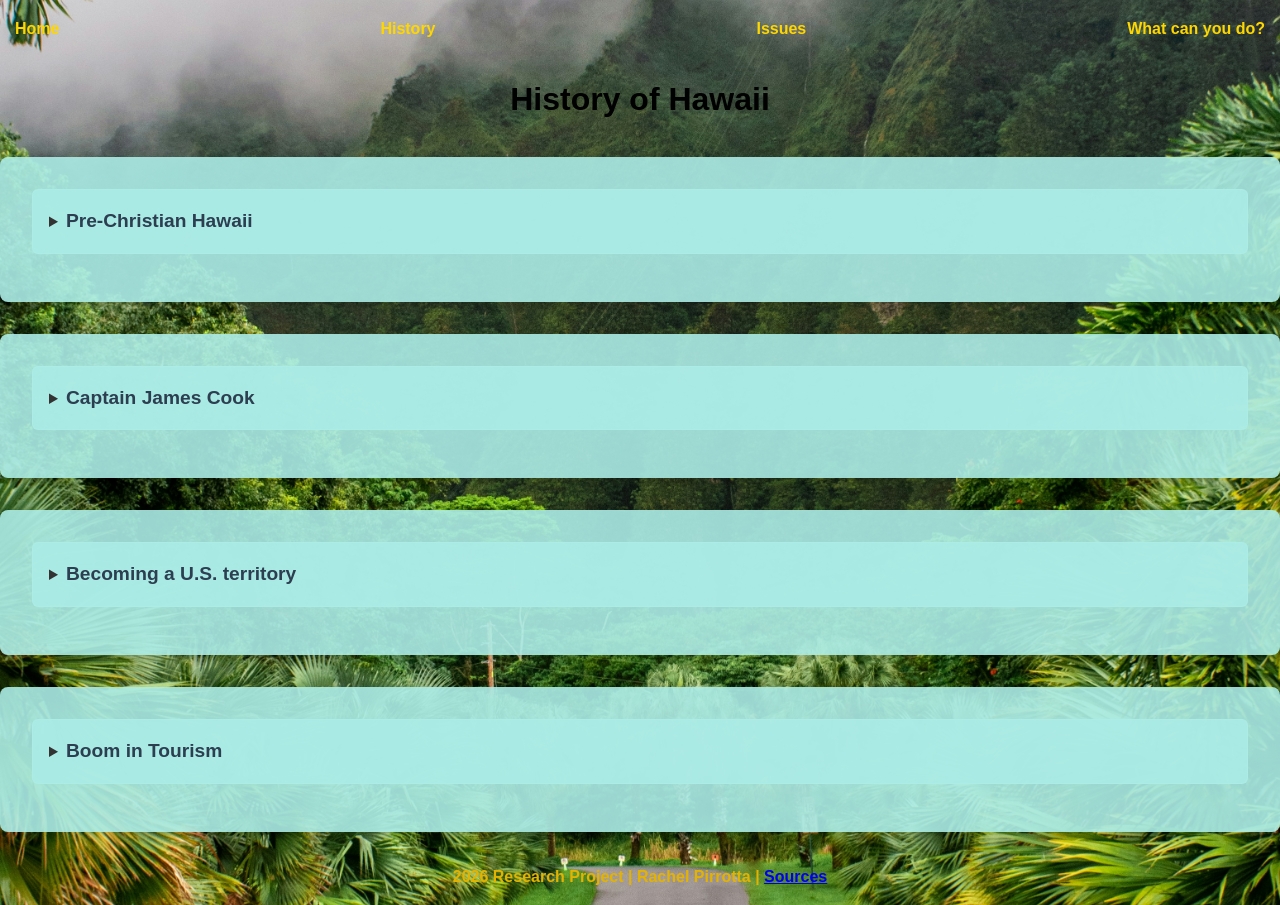
<file: History.html>
<!DOCTYPE html>
<html lang="en">
<head>
    <meta charset="UTF-8">
    <meta name="viewport" content="width=device-width, initial-scale=1.0">
    <title>History</title>

    <!-- Link to CSS file -->
    <link rel="stylesheet" href="style.css">

</head>
<body class="historypage">

<nav>
    <a href="index.html">Home</a>
    <a href="History.html">History</a>
    <a href="Issues.html">Issues</a>
    <a href="Whatcanbedone.html">What can you do?</a>
</nav>

<header>History of Hawaii</header>

<section class="content">
    <details>
    <summary><h2>Pre-Christian Hawaii</h2></summary>
        <p>Somewhere between 940 and 1200AD, Polynesian peoples arrived on the islands of Hawaii. Ancient Hawaii was run as a kingdom, with some aspects being similar to the caste-system of India and was recognized as a world power by other countries. Many of the families with power were believed to have descended from certain gods and goddesses.  </p>
        <p>Hawaii, like many other places, has deeply rooted spiritual history. Ancient Hawaiian religion was polytheistic, meaning they believed in multiple gods and goddesses (na akua). The four main Gods are Kane god of creation, Ku god of war, Lono god of peace and fertility, and Kanaloa god of the ocean. Hawaiian legends say Pele (ka nahine `ai honura) is the creator of the islands. She is the goddess of fire, lighting, and volcanos. She is claimed to live in hale maumau crater, and active volcano on one of the islands, and people often leave her offerings when visiting volcanos or even during potential eruptions. Another notable figure, one popularized by more recent western media, is Maui the demi-god. He was a protector of Hawaii and is said to have balances the day and night of the seasons. </p>
        <p>Pre-colonial Hawaii notably had moe aikane which was same-sex relationships. These relationships were common among chiefs and there was little stigma attached to sex. It was also common to practice polyamory. Many people, also very common among chiefs, had multiple wives or husbands at one time. </p>
    </details>
</section>

<section class="content">
    <details>
        <summary><h2>Captain James Cook</h2></summary>
        <p>Captain James Cook was the first recorded European to step foot on Hawaii on January 18th 1778. Through his documentation, he gave us a deep insight into Hawaiis History. After his second visit to the islands he spent around a month there. While trying to leave he had to come back for repairs on his ship, and with already increasing tension between him and the native Hawaiians, he was not as welcome as he once was. Due to a fight, he kidnapped king kalaniopu'u and held him for ransom. This led to his death and the death of mutiple Hawaiians. Although, through what we know, it is questionable if Cooks intentions were good or bad. Regardless, this led to the beginnings of many interactions with outside countries. </p>
        </details>
</section>

<section class="content">
    <details>
        <summary><h2>Becoming a U.S. territory</h2></summary>
        <p></p>
    </details>
</section>

<section class="content">
    <details>
        <summary><h2>Boom in Tourism</h2></summary>
        <div class="image-container">
        <p></p>
        <img src="Images/gettyimages-526791544-594x594.jpg" alt="Historical Promotional Travel Poster">
        </div>
    </details>

</section>

<footer>
    <p> 2026 Research Project | Rachel Pirrotta | <a href="Sources.html">Sources</a></p>
</footer>

</body>
</html>
</file>
<file: style.css>
/* ==========================================================================
  1. BASE STYLES & BACKGROUNDS
  ========================================================================== */

body {
    font-family: Arial, sans-serif;
    line-height: 1.6;
    margin: 0;
    padding: 0;
    color: #333;
    background-color: #1BB1A2;
    background-size: cover;
    background-position: center;
    background-repeat: no-repeat;
    background-attachment: fixed;
}

body.homepage {
    background-image: url('Images/karsten-winegeart-fd1cQ3mmBTE-unsplash.jpg');
    min-height: 100vh;
    display: flex;
    flex-direction: column;
    justify-content: space-between;
    box-sizing: border-box;
}

body.historypage {
    background-image: url('Images/micah-mckerlich-nVKvKNyAqkQ-unsplash.jpg');
}


body.issuespage {
    background-image: url('Images/spenser-sembrat-7Rn_GksKg3c-unsplash.jpg');
}

body.howpage {
    background-image: url('Images/slava-jamm-mEeYyy4IPOk-unsplash.jpg');
}

/* ==========================================================================
   2. HEADER, MAIN & CONTENT CARDS
   ========================================================================== */

header {
    color: #020101;
    text-align: center;
    padding: 2rem 0;
    font-size: 2rem;
    font-weight: bold;
}

main {
    max-width: 800px;
    margin: 2rem auto;
    padding: 0 1rem;
}

body.homepage main {
    max-width: 700px;
    margin: auto;
    padding: 1rem;
}

.content {
    background: rgba(171, 236, 230, 0.9);
    padding: 2rem;
    border-radius: 8px;
    box-shadow: 0 4px 10px rgba(0, 0, 0, 0.15);
    margin-bottom: 2rem;
}

body.homepage .content {
    padding: 1.2rem;
    margin-bottom: 0;
}

.graph-container {
    background: rgba(171, 236, 230, 0.9);
    padding: 2rem;
    border-radius: 8px;
    box-shadow: 0 2px 5px rgba(0, 0, 0, 0.1);
    margin-bottom: 2rem;
}

h2 {
    color: #2c3e50;
    margin-top: 0;
    text-align: center;
}

canvas {
    max-width: 100%;
}

footer {
    text-align: center;
    margin-top: 2rem;
    color: #e4b301;
    font-weight: bold;
}

/* ==========================================================================
   3. NAVIGATION
   ========================================================================== */

nav {
    display: flex;
    justify-content: space-between;
    gap: 25px;
    margin-top: 1rem;
}

nav a {
    color: #FFD700;
    text-decoration: none;
    margin: 0 15px;
    font-weight: bold;
    transition: color 0.2s ease;
}

nav a:hover {
    color: #C4DC6C;
}

/* ==========================================================================
   4. DROPDOWN (<details> & <summary>)
   ========================================================================== */

details {
    background-color: #ABECE6E6;
    border: 1px solid #ABECE6E6;
    border-radius: 6px;
    padding: 1rem;
    margin-bottom: 1rem;
    transition: background-color 0.2s ease;
}

details:hover {
    background-color: #ABECE6E6;
}

summary {
    cursor: pointer;
    font-weight: bold;
    outline: none;
}

summary h2 {
    display: inline-block;
    margin: 0;
    font-size: 1.2rem;
    color: #2c3e50;
}

/* ==========================================================================
   5. MAP SECTION & LAYOUTS
   ========================================================================== */

.map-card-section {
    margin-top: 1.5rem;
    padding: 1.5rem;
    background: rgb(171 236 230 / 0.9);
    border-radius: 8px;
}

.map-single-box {
    margin-top: 1.5rem;
    padding: 1.5rem;
    background: rgb(171 236 230 / 0.9);
    border-radius: 8px;
    box-shadow: 0 4px 12px rgba(0, 0, 0, 0.05);
}

.map-standalone-box {
    margin-top: 1.5rem;
    padding: 1.2rem;
    display: block;
}

.map-flex-wrapper,
.map-container-layout {
    display: flex;
    gap: 20px;
    align-items: stretch;
    margin-top: 1rem;
}

.map-info-panel,
.map-text-box {
    flex: 1;
    display: flex;
    flex-direction: column;
    justify-content: space-between;
}

.map-visual-panel {
    flex: 1.4;
    min-width: 300px;
}

/* HARD HEIGHT FIX FOR LEAFLET MAP */
#hawaiiMap {
    display: block;
    height: 450px !important;
    min-height: 450px !important;
    width: 100% !important;
    border-radius: 8px;
    border: 1px solid rgb(171 236 230 / 0.9);
    background-color: rgb(171 236 230 / 0.9);
    z-index: 1;
}

/* ==========================================================================
   6. SLIDER CONTROLS
   ========================================================================== */

.slider-box {
    background: rgb(171 236 230 / 0.9);
    padding: 1rem;
    border-radius: 6px;
    border: 1px solid rgb(171 236 230 / 0.9);
    margin: 1rem 0;
}

.era-title-badge {
    display: inline-block;
    font-weight: bold;
    color: #1b4965;
    font-size: 1.05rem;
    margin-top: 4px;
}

.slider-box input[type="range"] {
    width: 100%;
    margin-top: 10px;
    cursor: pointer;
}

.slider-ticks {
    display: flex;
    justify-content: space-between;
    font-size: 0.75rem;
    color: #7f8c8d;
    margin-top: 4px;
}

/* ==========================================================================
   STANDALONE MAP CARD STYLING
   ========================================================================== */

/* Gives the map card its own distinct white background box */
.map-standalone-box {
    margin-top: 1.5rem;
    padding: 1.2rem;
    display: block;
}

/* Hard pixel height on the map container so Leaflet never collapses */
#hawaiiMap {
    display: block !important;
    width: 100% !important;
    height: 450px !important;
    min-height: 450px !important;
    border-radius: 8px;
    border: 1px solid rgb(171 236 230 / 0.9);
    background-color: rgb(171 236 230 / 0.9);
    z-index: 1;
}

/* Legend positioning inside the standalone map card */
.map-legend {
    display: flex;
    justify-content: space-around;
    align-items: center;
    background: rgb(171 236 230 / 0.9);
    padding: 10px;
    border-radius: 6px;
    margin-top: 12px;
    font-size: 0.82rem;
    border: 1px solid rgb(171 236 230 / 0.9);
}

.legend-item {
    display: flex;
    align-items: center;
    gap: 6px;
}

.dot {
    width: 12px;
    height: 12px;
    border-radius: 50%;
    display: inline-block;
}

.dot.teal { background-color: rgb(27, 177, 162); }
.dot.red { background-color: #7b1f11; }
</file>
